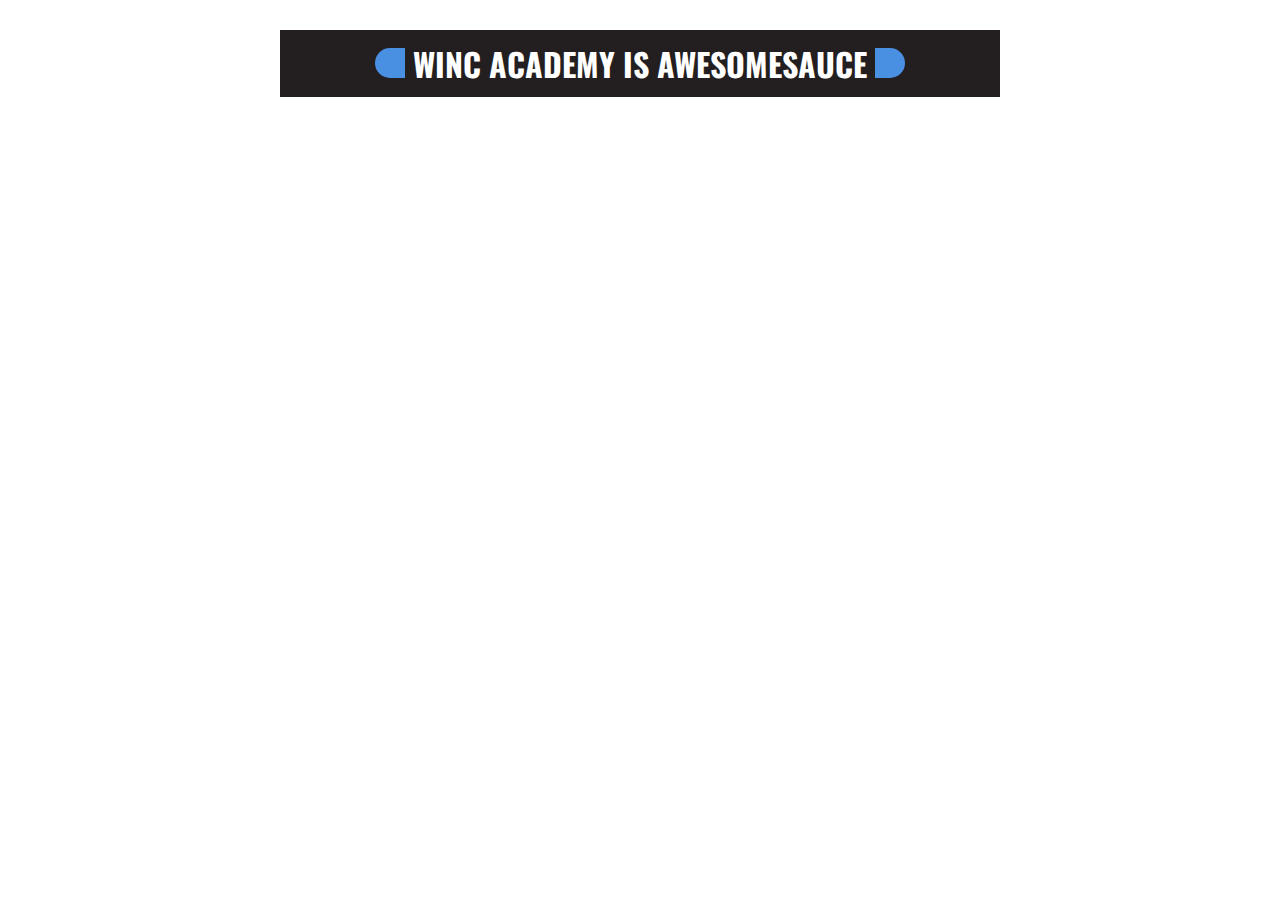
<file: W4D3-1/index.html>
<!DOCTYPE html>
<html lang="en">
<head>
    <meta charset="UTF-8">
    <meta name="viewport" content="width=device-width, initial-scale=1.0">
    <meta http-equiv="X-UA-Compatible" content="ie=edge">
    <title>Document</title>
    <link rel="stylesheet" href="index.css">
</head>
<body>
    <h1> Winc Academy is awesomesauce </h1>
</body>
</html>
</file>
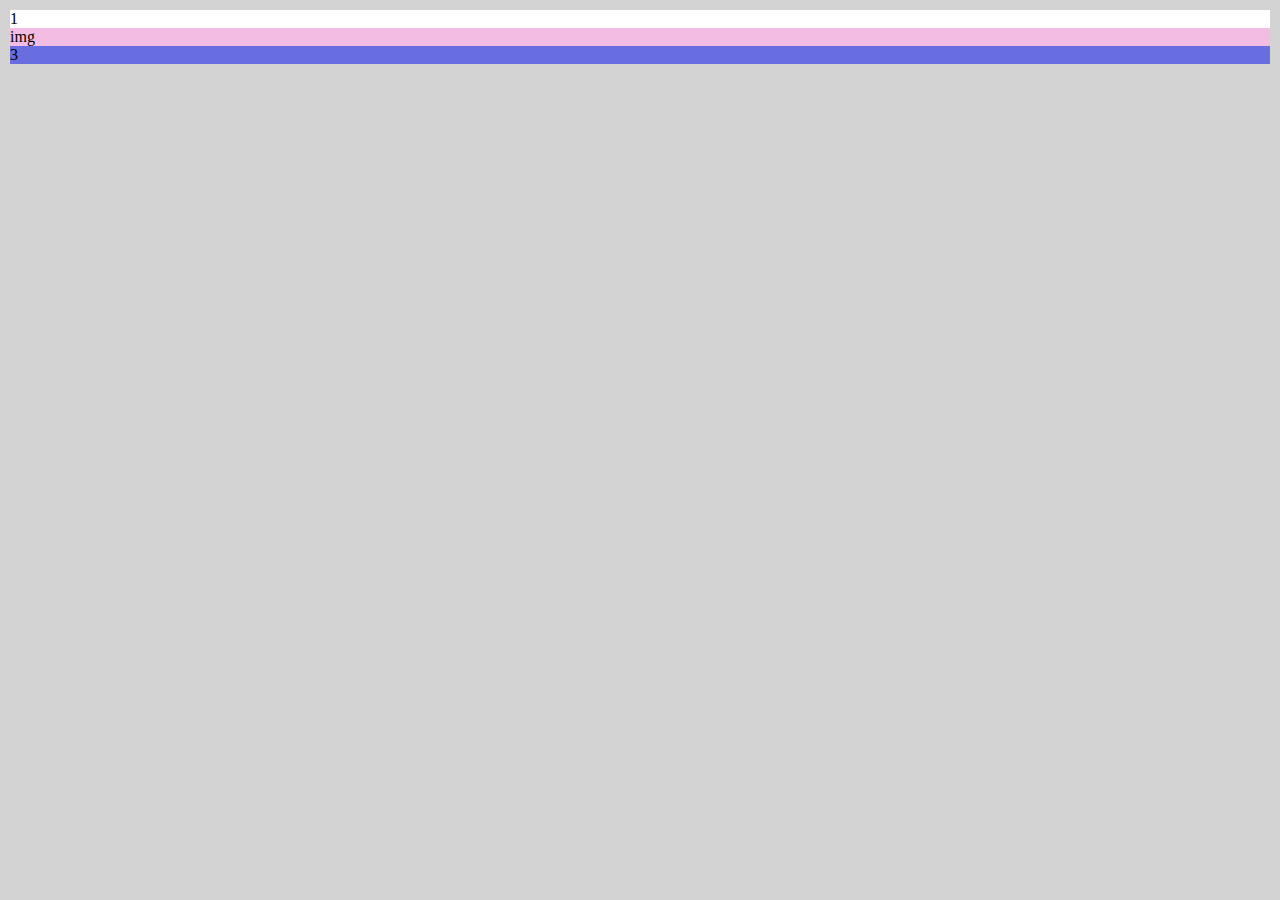
<file: W4D3-/GridOefenen.html>
<html>
    <head>
        <link rel="stylesheet" href="GridOefenen.css">
        <style>
            
        </style>
    </head>
    <body>
        <div class="container">
            <div class='header'>1</div>
            <div class='image'>img </div>
            <div class='footer'>3</div>
           
        </div>
    </body>
</html>
</file>
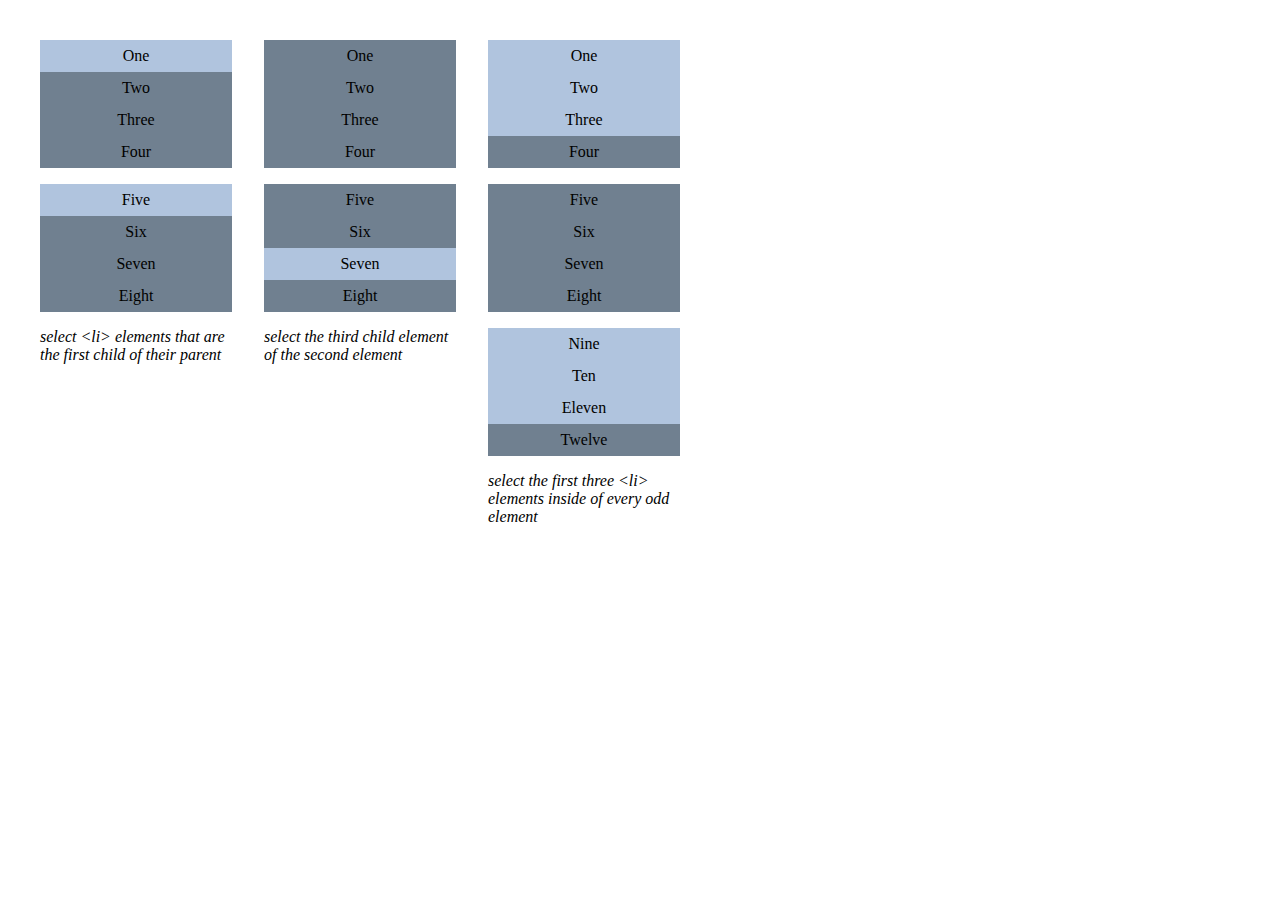
<file: W4D3-3/index3.html>
<!DOCTYPE html>
<html lang="en">
<head>
    <meta charset="UTF-8">
    <meta name="viewport" content="width=device-width, initial-scale=1.0">
    <meta http-equiv="X-UA-Compatible" content="ie=edge">
    <title>Document</title>
    <link rel="stylesheet" href="index3.css">
</head>
<body>
    
<div class="one">
        <ul>
          <li>One</li>
          <li>Two</li>
          <li>Three</li>
          <li>Four</li>
        </ul>
        <ol>
          <li>Five</li>
          <li>Six</li>  
          <li>Seven</li>
          <li>Eight</li>
        </ol>
        <i>select &lt;li&gt; elements that are the first child of their parent</i>
      </div>
      
      <div class="two">
        <ul>
          <li>One</li>
          <li>Two</li>
          <li>Three</li>
          <li>Four</li>
        </ul>
        <ol>
          <li>Five</li>
          <li>Six</li>
          <li>Seven</li>
          <li>Eight</li>
        </ol>
        <i>select the third child element of the second element</i>
      </div>
      
      <div class="three">
        <ul>
          <li>One</li>
          <li>Two</li>
          <li>Three</li>
          <li>Four</li>
        </ul>
        <ol>
          <li>Five</li>
          <li>Six</li>
          <li>Seven</li>
          <li>Eight</li>
        </ol>
        <ul>
          <li>Nine</li>
          <li>Ten</li>
          <li>Eleven</li>
          <li>Twelve</li>
        </ul>
        <i>select the first three &lt;li&gt; elements inside of every odd element</i>
      </div>
    
</body>
</html>
</file>
<file: W4D3-1/index.css>
@import url(//fonts.googleapis.com/css?family=Oswald:700);
    
    body     {
      background:#FFF;
      text-align:center;
    }
    
    h1         {
      color:#FFF;
      font-family:'Oswald';
      font-weight:700;
      position: relative;  
      margin:30px auto;
      padding: 10px;
      text-transform:uppercase;
      width:700px;
      background-color:#231F20 ;
    }
    
    h1::before {
        content:'';
        content: center;
        background-color: #4A90E2;
        height: 30px;
        width: 30px;
        display: inline-block;
        border-top-left-radius:20px ;
        border-bottom-left-radius:20px ;
    }
 
    h1::after {
        content: '';
        background-color: #4A90E2;
        height: 30px;
        width: 30px;
        display: inline-block;
        border-top-right-radius:20px ;
        border-bottom-right-radius:20px ;
    }

    /*
    selector voor het linker halve cirkeltje, selector voor het rechter halve cirkeltje {
    // gezamelijke eigenschappen van de halve cirkels: 
    // - het is Winc blauw ... background:#4A90E2;
    // - content is empty string 
    // - display... block? Inline-block?
    // - aanta px hoog 
    // - aantal px breed 
    // - absolute positie 
    }
    
    selector voor het linker halve cirkeltje {  
    // border radius, generator: https://www.cssmatic.com/border-radius 
    // Positioneer je halve rondje met left en top
    }
    
    selector voor het rechter halve cirkeltje {  
    // border radius, generator: https://www.cssmatic.com/border-radius 
    // Positioneer je halve rondje met left en top
    } */
</file>
<file: W4D3-/GridOefenen.css>
body {
     background-color: lightgrey;
     margin: 10px;

 }
 
 .container  {
                display: grid;
                align-content: center;
                grid-row;: 1fr;
 }
.header {
    background-color: white  ;
}

.image {
    background-color: rgb(243, 189, 227);
}


.footer {
    background-color:#686de0;
}
</file>
<file: W4D3-3/index3.css>
body {
    padding: 1em 2em;
  }
  
  ul, ol {
    list-style: none;
    padding: 0;

  }
  li {
    text-align: center;
    line-height: 2;
    background: slategrey;
  }
  div {
    width: 12em;
    float: left;
    margin-right: 2em;
  }
  hr {
    clear: both;
    padding-top: 1em;
    border: 0;
    border-bottom: 1px solid grey;
  }
  
  /* maak je selectors hier. Gebruik het volgende achtergrondkleur: lightsteelblue;*/

  .one li:nth-child(1){
    background-color: lightsteelblue;
  }
  
  .two ol li:nth-child(3){
      background-color: lightsteelblue;

  }
  
  .three ul li:nth-child(1), .three ul li:nth-child(2), .three ul li:nth-child(3) {
    background-color: lightsteelblue;
  }

  div:before {
    font-family: monospace;
    white-space: nowrap;
    font-size: 12px;
  }
</file>
